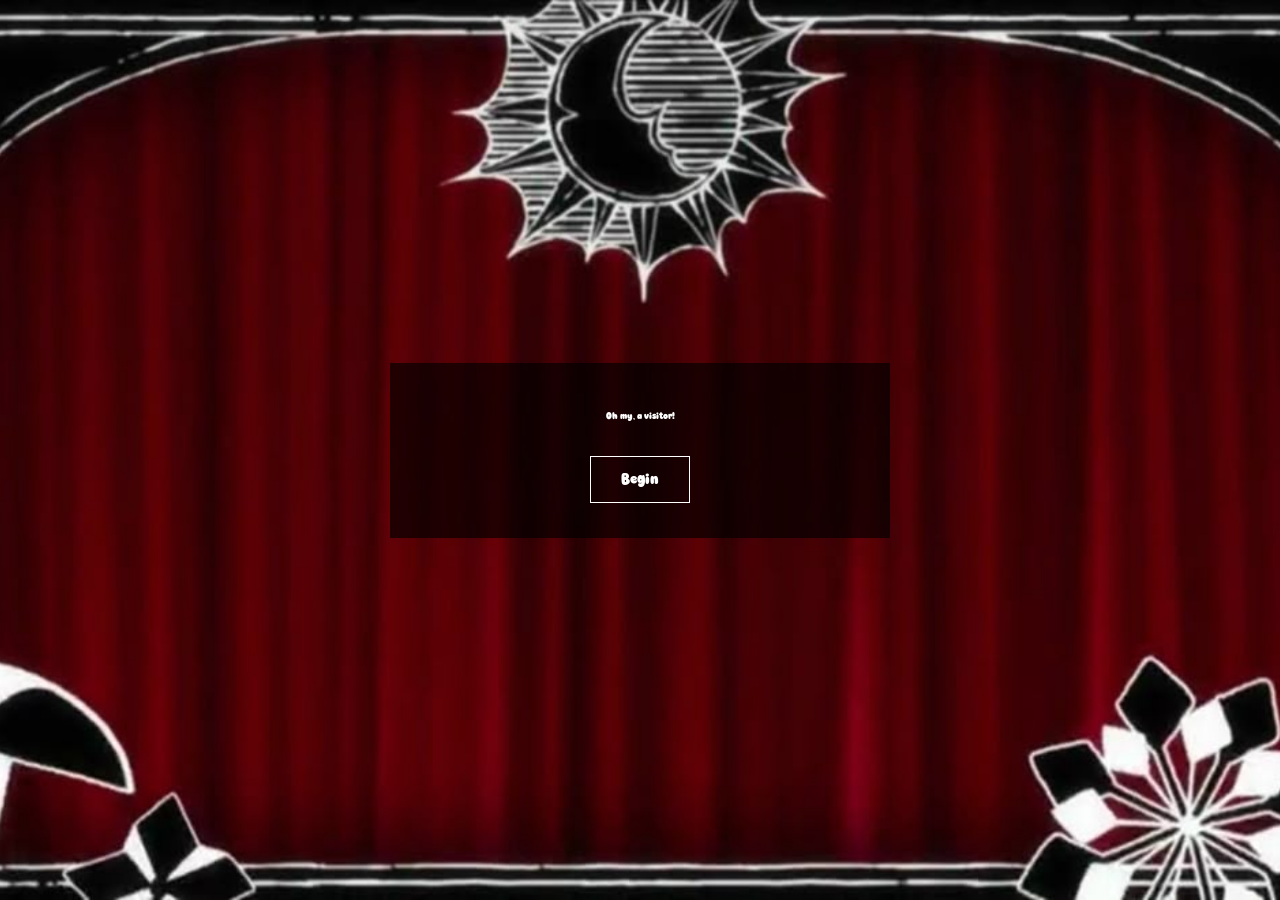
<file: index.html>
<!DOCTYPE html>
<html lang="en">
    <head>
        <meta charset="UTF-8">
        <meta name="viewport" content="width=device-width, initial-scale=1.0">
        <title>Welcome!</title>
        <link rel="stylesheet" href="onboarding.css">
    </head>
    <body>
        <div class="intro">
            <p id="message">Oh my, a visitor!</p>
            <button id="begin">Begin</button>
            <button id="continue">Enter</button>
        <audio autoplay>
            <audio id="voice" src="main.mp3" preload="auto">
        </audio>
        </div>
        <div id="jumpscare">
            <img src="jumpscare.jpg" alt="scaryyy">
            <audio id="scary" src="scary.mp3" preload="auto"></audio>
        </div>
        <script src="onboarding.js"></script>
    </body>
</html>
</file>
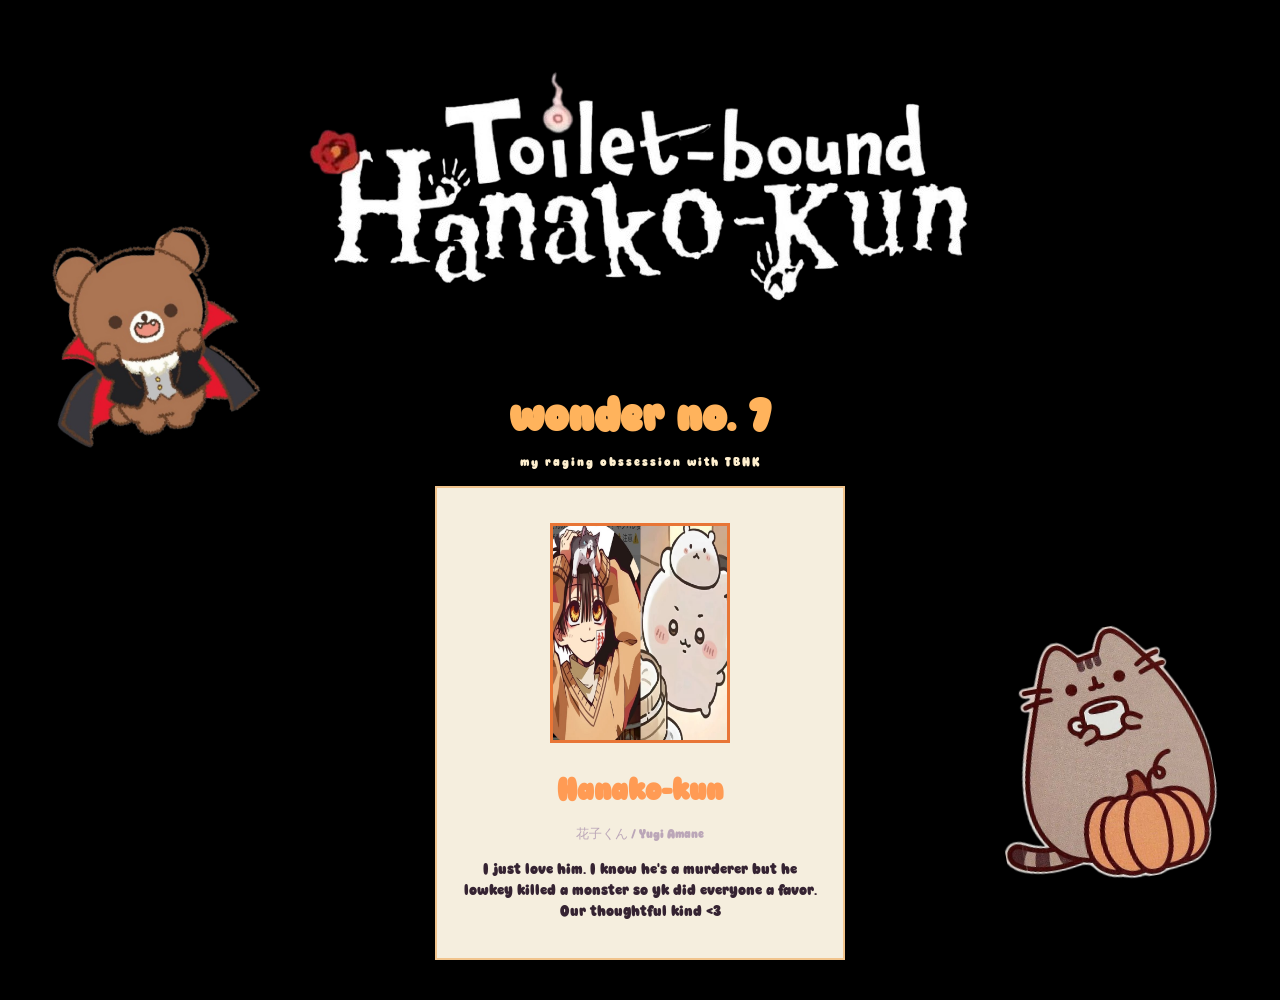
<file: main.html>
<!DOCTYPE html>
<html lang="en">
    <head>
        <meta charset="UTF-8">
        <meta name="viewport" content="width=device-width, initial-scale=1.0">
        <title>wonder no. 7</title>
        <link rel="stylesheet" href="style.css">
    </head>
    <body>
        <audio id="bg-music" loop>
            <source src="main.mp3" type="audio/mpeg">
        </audio>
        <div class="side-stickers">
            <img src="sticker3.png" class="sticker sticker-left sticker-bottom" alt="">
            <img src="sticker4.png" class="sticker sticker-right sticker-bottom" alt="">
        </div>
        <header>
            <img class="main-image" src="logo.png" alt="tbhk">
            <h1>wonder no. 7</h1>
            <p class="subtitle">my raging obssession with TBHK</p>
        </header>
        <main class="scrapbook">
            <div class="character-info">
                <img src="hanako.jpg" alt="Hanako Kun">
                <h2>Hanako-kun</h2>
                <p class="japanese-name">花子くん / Yugi Amane</p>
                <p>
                    I just love him. I know he's a murderer but he lowkey killed a monster so yk did everyone a favor. Our thoughtful kind <3
                </p>
            </div>
        </main>
        <script>
            const music = document.getElementById("bg-music");
            music.play().catch(() => {
                document.addEventListener("click", () => music.play(), { once: true });
            });
        </script>
    </body>
</html>
</file>
<file: onboarding.css>
@font-face {
    font-family: "main";
    src: url(main.ttf) format("truetype");
}

* {
    box-sizing: border-box;
}

body {
    margin: 0;
    min-height: 100vh;
    background: #000 url("opening.jpg") center / cover no-repeat;
    color: white;
    font-family: main, sans-serif;
    display: flex;
    justify-content: center;
    align-items: center;
    text-align: center;
}

.intro {
    background: rgba(0, 0, 0, 0.65);
    padding: 35px;
    width: 90%;
    max-width: 500px;
}

p {
    font-size: 10px;
    line-height: 1.8;
}

button {
    margin-top: 20px;
    padding: 12px 30px;
    background: transparent;
    border: 1px solid white;
    color: white;
    font-family: inherit;
    font-size: 16px;
    cursor: pointer;
}

button:hover {
    background: white;
    color: black;
}

#continue {
    display: none;
}

#jumpscare {
    display: none;
    position: fixed;
    inset: 0;
    z-index: 999;
}

#jumpscare img {
    width: 100%;
    height: 100%;
    object-fit: cover;
}

#jumpscare {
    position: fixed;
    inset: 0;
    background: #000;
    z-index: 9999;
    display: none;
    justify-content: center;
    align-items: center;
}

#jumpscare img {
    width: 100%;
    height: 100%;
    object-fit: cover;
}

#jumpscare.active {
    display: flex;
    animation: flash 0.08s steps(2) 3;
}
</file>
<file: style.css>
@font-face {
    font-family: "main";
    src: url("main.ttf") format("truetype");
}

* {
    box-sizing: border-box;
}

html {
    scroll-behavior: smooth;
}

body {
    margin: 0;
    min-height: 100vh;
    background: #000;
    color: #352332;
    font-family: "main";
    text-align: center;
}

header {
    position: relative;
    z-index: 1;
    margin: 0 auto 12px;
    color: #fff0cf;
}

h1 {
    margin: 5px 0;
    font-size: clamp(27px, 5vw, 48px);
    color: #ffb35c;
}

.subtitle {
    margin: 5px 0 15px;
    font-size: 13px;
    letter-spacing: 2px;
}

.scrapbook {
    position: relative;
    z-index: 1;
    width: 90%;
    max-width: 410px;
    margin: auto auto 40px;
    padding: 20px;
    background: rgba(255, 248, 232, 0.96);
    border: 2px solid #f1c48d;
}

.character-info img {
    width: 100%;
    max-width: 180px;
    height: 220px;
    object-fit: cover;
    object-position: center;
    display: block;
    margin: 15px auto;
    border: 3px solid #e87536;
}

.character-info h2 {
    text-align: center;
    font-size: 32px;
    color: #ff9b54;
    margin-bottom: 0;
}

.japanese-name {
    text-align: center;
    font-size: 13px;
    color: #bba6b8;
}

.side-stickers {
    position: fixed;
    inset: 0;
    pointer-events: none;
    z-index: 0;
}

.sticker {
    position: absolute;
    width: 110px;
    height: auto;
}

.sticker-left {
    left: 20px;
    top: 25%;
    transform: rotate(-12deg);
    zoom: 2;
}

.sticker-bottom.sticker-right {
    top: 70%;
    right: 35px;
    transform: rotate(-10deg);
    zoom: 2;
}
</file>
